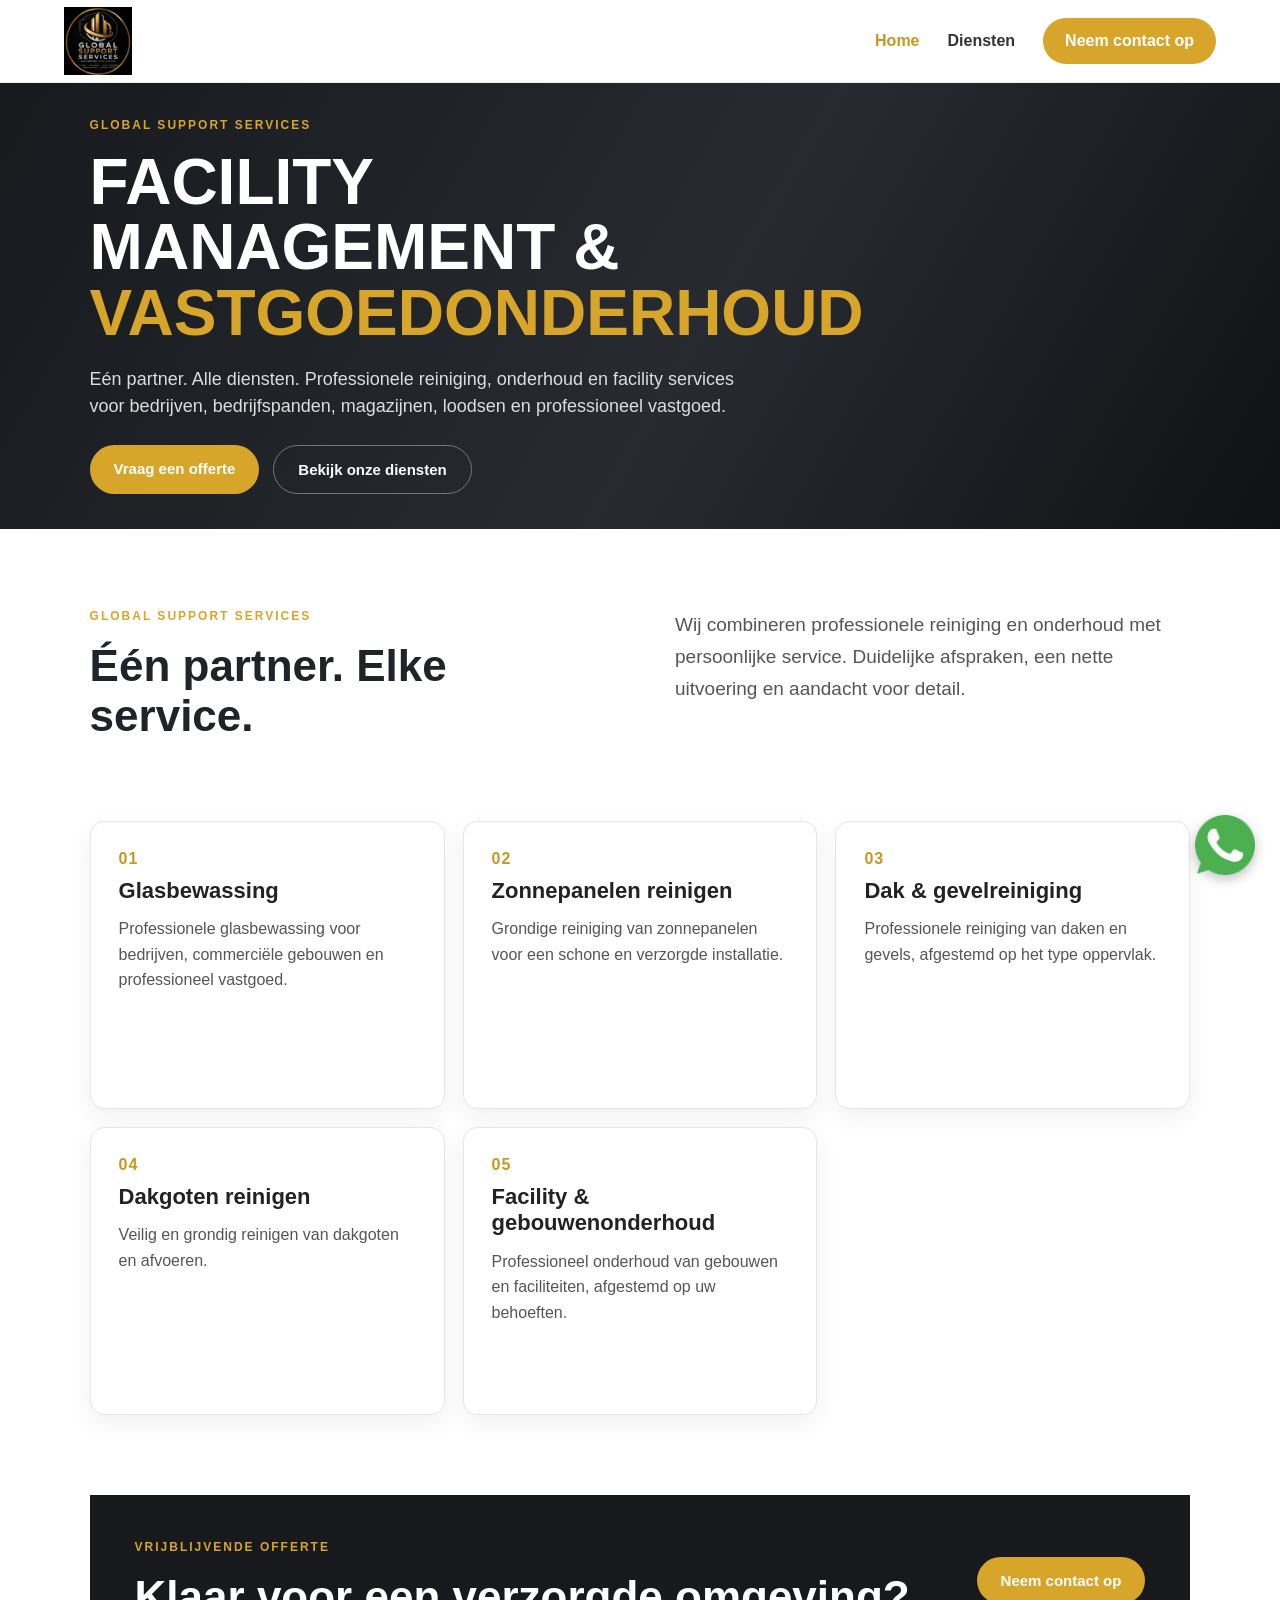
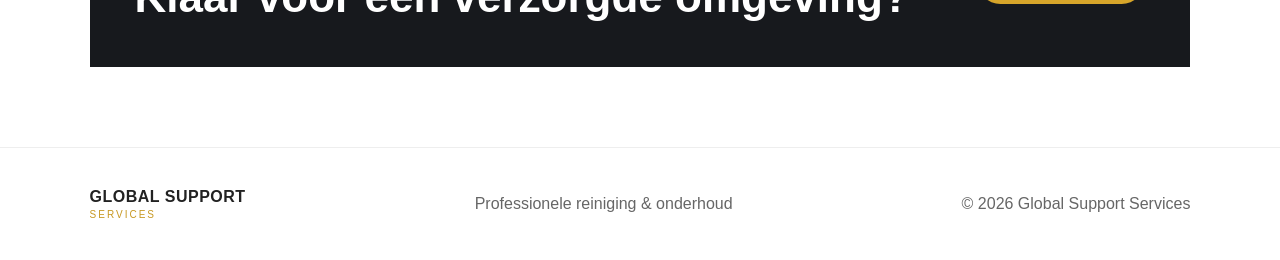
<file: index.html>
<!doctype html>
<html lang="nl">
<head>
  <meta charset="utf-8">
  <meta name="viewport" content="width=device-width, initial-scale=1">
  <title>Global Support Services | Professionele reiniging & onderhoud</title>
  <meta name="description" content="Global Support Services voor professionele reiniging, ramen, zonnepanelen, softwash, gevelreiniging, dakgoten en schilderwerken.">
  <link rel="stylesheet" href="css/style.css">
</head>
<body>
<header class="header">
  <a class="brand" href="index.html">
    <img src="logo.jpeg/logo.jpeg" alt="Global Support Services">
</a>
  <nav>
    <a class="active" href="index.html">Home</a>
    <a href="diensten.html">Diensten</a>
    <a class="cta" href="contact.html">Neem contact op</a>
  </nav>
</header>

<main>
  <section class="hero">
    <div class="hero-content">
      <p class="eyebrow">GLOBAL SUPPORT SERVICES</p>

<h1>
  FACILITY MANAGEMENT &<br>
  <span>VASTGOEDONDERHOUD</span>
</h1>

<p class="lead">
  Eén partner. Alle diensten.
  Professionele reiniging, onderhoud en facility services voor
  bedrijven, bedrijfspanden, magazijnen, loodsen en professioneel vastgoed.
</p>
      <div class="buttons">
        <a class="button primary" href="contact.html">Vraag een offerte</a>
        <a class="button secondary" href="diensten.html">Bekijk onze diensten</a>
      </div>
    </div>
  </section>

  <section class="intro">
    <div>
      <p class="eyebrow">GLOBAL SUPPORT SERVICES</p>
      <h2>Één partner. Elke service.</h2>
    </div>
    <p>Wij combineren professionele reiniging en onderhoud met persoonlijke service. Duidelijke afspraken, een nette uitvoering en aandacht voor detail.</p>
  </section>

  <section class="cards">
<article>
  <a href="glasbewassing.html">
    <span>01</span>
    <h3>Glasbewassing</h3>
    <p>
      Professionele glasbewassing voor bedrijven, commerciële gebouwen en professioneel vastgoed.
    </p>
  </a>
</article>

<article>
  <a href="zonnepanelen-reinigen.html">
    <span>02</span>
    <h3>Zonnepanelen reinigen</h3>
    <p>
      Grondige reiniging van zonnepanelen voor een schone en verzorgde installatie.
    </p>
  </a>
</article>

<article>
  <a href="dak-gevelreiniging.html">
    <span>03</span>
    <h3>Dak &amp; gevelreiniging</h3>
    <p>
      Professionele reiniging van daken en gevels, afgestemd op het type oppervlak.
    </p>
  </a>
</article>

<article>
  <a href="dakgoten-reinigen.html">
    <span>04</span>
    <h3>Dakgoten reinigen</h3>
    <p>
      Veilig en grondig reinigen van dakgoten en afvoeren.
    </p>
  </a>
</article>

<article>
  <a href="facility-gebouwenonderhoud.html">
    <span>05</span>
    <h3>Facility &amp; gebouwenonderhoud</h3>
    <p>
      Professioneel onderhoud van gebouwen en faciliteiten, afgestemd op uw behoeften.
    </p>
  </a>
</article>
</section>

  <section class="banner">
    <div><p class="eyebrow">VRIJBLIJVENDE OFFERTE</p><h2>Klaar voor een verzorgde omgeving?</h2></div>
    <a class="button primary" href="contact.html">Neem contact op</a>
  </section>
</main>

<footer>
  <div class="brand">
    <span><strong>GLOBAL SUPPORT</strong><small>SERVICES</small></span></div>
  <p>Professionele reiniging & onderhoud</p>
  <p>© 2026 Global Support Services</p>
</footer>

<a
  href="https://wa.me/34634324996"
  class="whatsapp-float"
  target="_blank"
  rel="noopener"
  aria-label="Contacteer ons via WhatsApp"
>
  <img src="whatssap-logo.png" alt="WhatsApp">
</a>

</body>
</html>
</file>
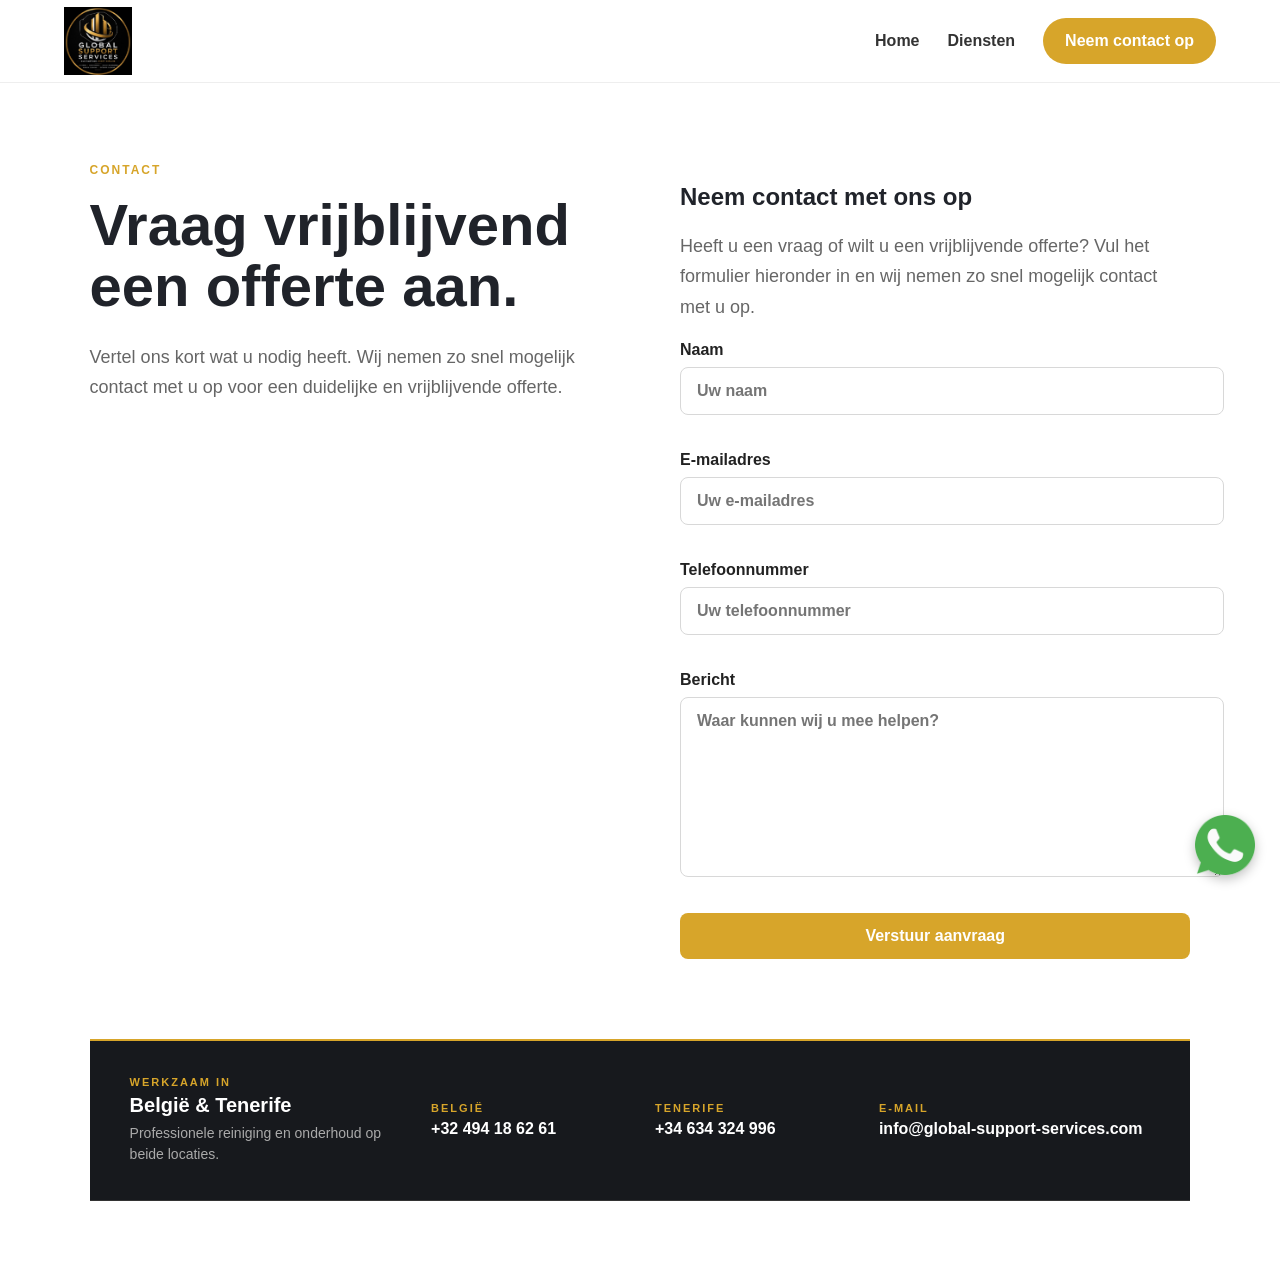
<file: contact.html>
<!doctype html>
<html lang="nl">
<head>
  <meta charset="utf-8">
  <meta name="viewport" content="width=device-width, initial-scale=1">
  <title>Contact | Global Support Services</title>
  <link rel="stylesheet" href="css/style.css">
</head>

<body>

<header class="header">
  <a class="brand" href="index.html">
    <img src="logo.jpeg/logo.jpeg" alt="Global Support Services">
  </a>

  <nav class="header-nav">
    <a href="index.html">Home</a>
    <a href="diensten.html">Diensten</a>
    <a class="cta" href="contact.html">Neem contact op</a>
  </nav>
</header>

<main>

  <section class="contact">

    <div class="contact-intro">

      <p class="eyebrow">CONTACT</p>

      <h1>
        Vraag vrijblijvend<br>
        een offerte aan.
      </h1>

      <p>
        Vertel ons kort wat u nodig heeft. Wij nemen zo snel mogelijk
        contact met u op voor een duidelijke en vrijblijvende offerte.
      </p>

    </div>


    <div class="contact-form">

      <h2>Neem contact met ons op</h2>

      <p>
        Heeft u een vraag of wilt u een vrijblijvende offerte?
        Vul het formulier hieronder in en wij nemen zo snel mogelijk
        contact met u op.
      </p>

    <form id="contact-form" action="/api/contact" method="POST">
        <label>
          Naam
          <input
            type="text"
            name="naam"
            placeholder="Uw naam"
            required
          >
        </label>

        <label>
          E-mailadres
          <input
            type="email"
            name="email"
            placeholder="Uw e-mailadres"
            required
          >
        </label>

        <label>
          Telefoonnummer
          <input
            type="tel"
            name="telefoon"
            placeholder="Uw telefoonnummer"
          >
        </label>

        <label>
          Bericht
          <textarea
            name="bericht"
            placeholder="Waar kunnen wij u mee helpen?"
            required
          ></textarea>
        </label>

        <button
          type="submit"
          class="button primary"
        >
          Verstuur aanvraag
        </button>

      </form>

    </div>

  </section><section class="contact-info">

  <div class="contact-info-item">
    <span class="contact-info-label">WERKZAAM IN</span>
    <strong>België & Tenerife</strong>
    <p>Professionele reiniging en onderhoud op beide locaties.</p>
  </div>

  <div class="contact-info-item">
    <span class="contact-info-label">BELGIË</span>
    <a href="tel:+32494186261">+32 494 18 62 61</a>
  </div>

  <div class="contact-info-item">
    <span class="contact-info-label">TENERIFE</span>
    <a href="tel:+34634324996">+34 634 324 996</a>
  </div>

  <div class="contact-info-item">
    <span class="contact-info-label">E-MAIL</span>
    <a href="mailto:info@global-support-services.com">
      info@global-support-services.com
    </a>
  </div>

</section>

</main>
<script>
  document.getElementById("contact-form").addEventListener("submit", async function(event) {
    event.preventDefault();

    const form = event.target;
    const formData = new FormData(form);

    try {
      const response = await fetch("/api/contact", {
        method: "POST",
        body: formData
      });

      const result = await response.json();

      if (result.success) {
        alert("Bedankt! Uw aanvraag is ontvangen.");
        form.reset();
      } else {
        alert(result.message || "Er is iets misgegaan.");
      }

    } catch (error) {
      alert("Er is iets misgegaan bij het versturen.");
      console.error(error);
    }
  });
</script>

<a
  href="https://wa.me/34634324996"
  class="whatsapp-float"
  target="_blank"
  rel="noopener"
  aria-label="Contacteer ons via WhatsApp"
>
  <img src="whatssap-logo.png" alt="WhatsApp">
</a>

</body>
</html>
</file>
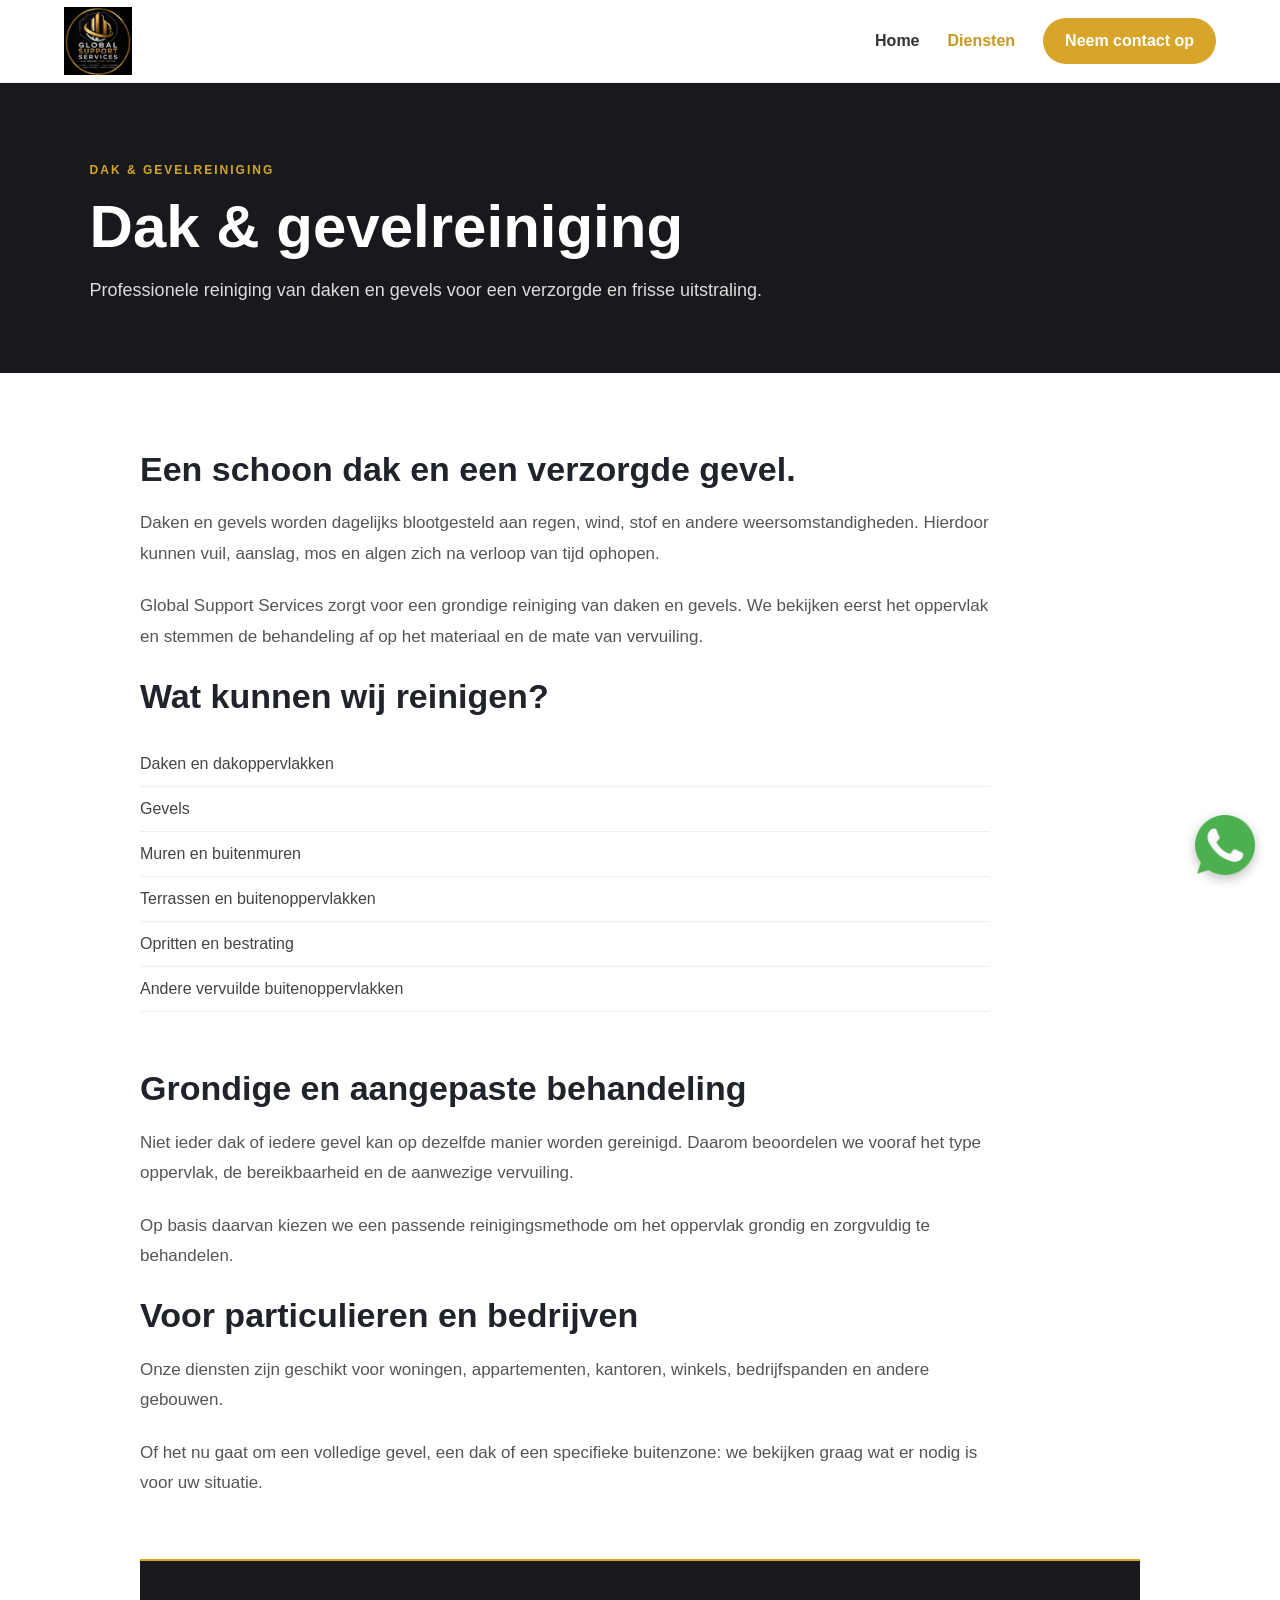
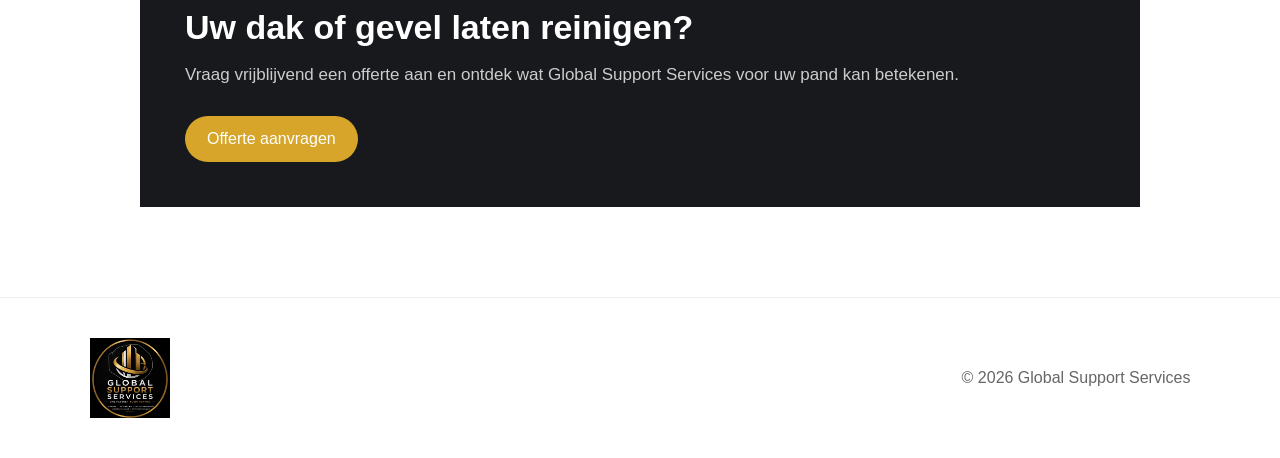
<file: dak-gevelreiniging.html>
<!doctype html>
<html lang="nl">
<head>
<meta charset="utf-8">
<meta name="viewport" content="width=device-width, initial-scale=1">

<title>Dak & gevelreiniging | Global Support Services</title>

<link rel="stylesheet" href="css/style.css">
</head>

<body>

<header class="header">

  <a class="brand" href="index.html">
    <img src="logo.jpeg/logo.jpeg" alt="Global Support Services">
  </a>

  <nav>
    <a href="index.html">Home</a>
    <a class="active" href="diensten.html">Diensten</a>
    <a class="cta" href="contact.html">Neem contact op</a>
  </nav>

</header>

<main>

<section class="page-head">

  <p class="eyebrow">DAK & GEVELREINIGING</p>

  <h1>Dak & gevelreiniging</h1>

  <p>
    Professionele reiniging van daken en gevels voor een
    verzorgde en frisse uitstraling.
  </p>

</section>


<section class="service-detail">

  <h2>Een schoon dak en een verzorgde gevel.</h2>

  <p>
    Daken en gevels worden dagelijks blootgesteld aan regen,
    wind, stof en andere weersomstandigheden. Hierdoor kunnen
    vuil, aanslag, mos en algen zich na verloop van tijd
    ophopen.
  </p>

  <p>
    Global Support Services zorgt voor een grondige reiniging
    van daken en gevels. We bekijken eerst het oppervlak en
    stemmen de behandeling af op het materiaal en de mate van
    vervuiling.
  </p>


  <h2>Wat kunnen wij reinigen?</h2>

  <ul>
    <li>Daken en dakoppervlakken</li>
    <li>Gevels</li>
    <li>Muren en buitenmuren</li>
    <li>Terrassen en buitenoppervlakken</li>
    <li>Opritten en bestrating</li>
    <li>Andere vervuilde buitenoppervlakken</li>
  </ul>


  <h2>Grondige en aangepaste behandeling</h2>

  <p>
    Niet ieder dak of iedere gevel kan op dezelfde manier
    worden gereinigd. Daarom beoordelen we vooraf het type
    oppervlak, de bereikbaarheid en de aanwezige vervuiling.
  </p>

  <p>
    Op basis daarvan kiezen we een passende reinigingsmethode
    om het oppervlak grondig en zorgvuldig te behandelen.
  </p>


  <h2>Voor particulieren en bedrijven</h2>

  <p>
    Onze diensten zijn geschikt voor woningen, appartementen,
    kantoren, winkels, bedrijfspanden en andere gebouwen.
  </p>

  <p>
    Of het nu gaat om een volledige gevel, een dak of een
    specifieke buitenzone: we bekijken graag wat er nodig is
    voor uw situatie.
  </p>


  <div class="service-cta">

    <h2>Uw dak of gevel laten reinigen?</h2>

    <p>
      Vraag vrijblijvend een offerte aan en ontdek wat
      Global Support Services voor uw pand kan betekenen.
    </p>

    <a class="cta" href="contact.html">
      Offerte aanvragen
    </a>

  </div>

</section>

</main>


<footer>

  <div class="brand">
    <img src="logo.jpeg/logo.jpeg" alt="Global Support Services">
  </div>

  <p>©️ 2026 Global Support Services</p>

</footer>


<a
  href="https://wa.me/34634324996"
  class="whatsapp-float"
  target="_blank"
  rel="noopener"
  aria-label="Contacteer ons via WhatsApp"
>
  <img src="whatssap-logo.png" alt="WhatsApp">
</a>

</body>
</html>
</file>
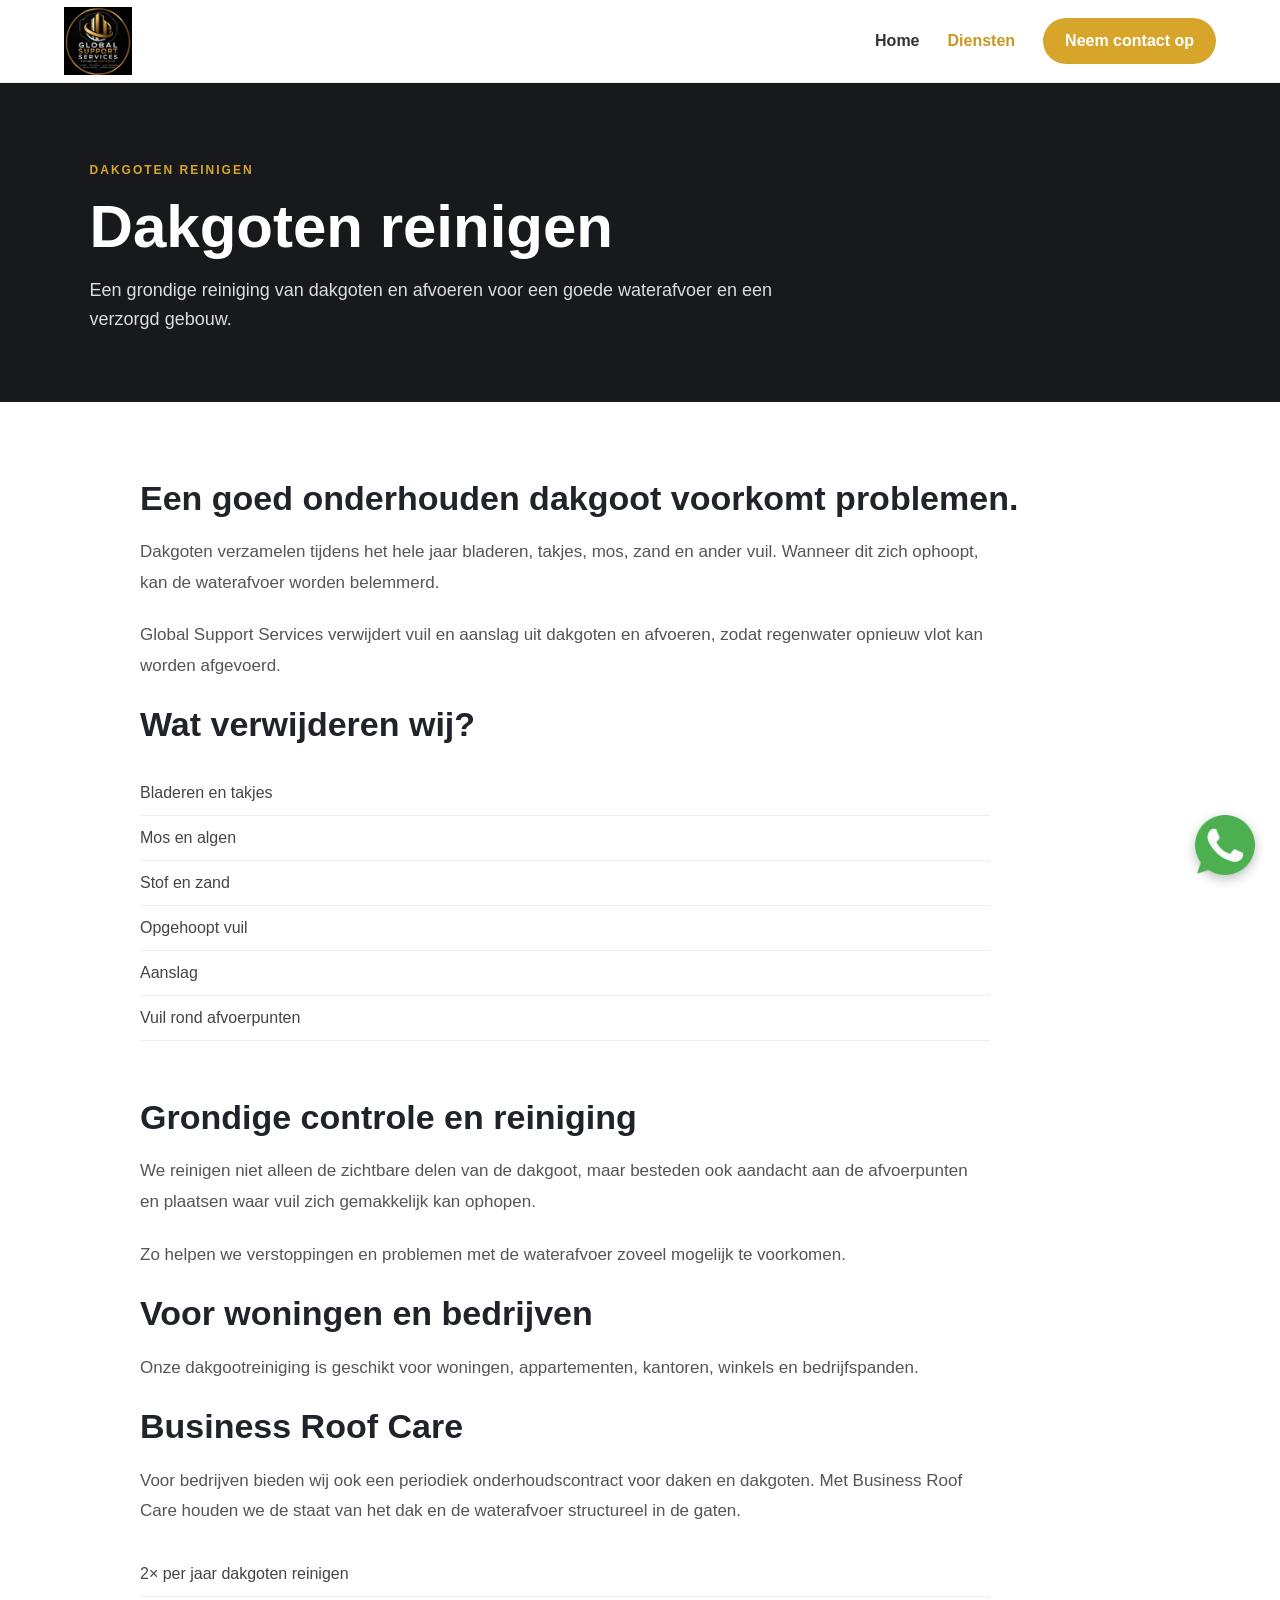
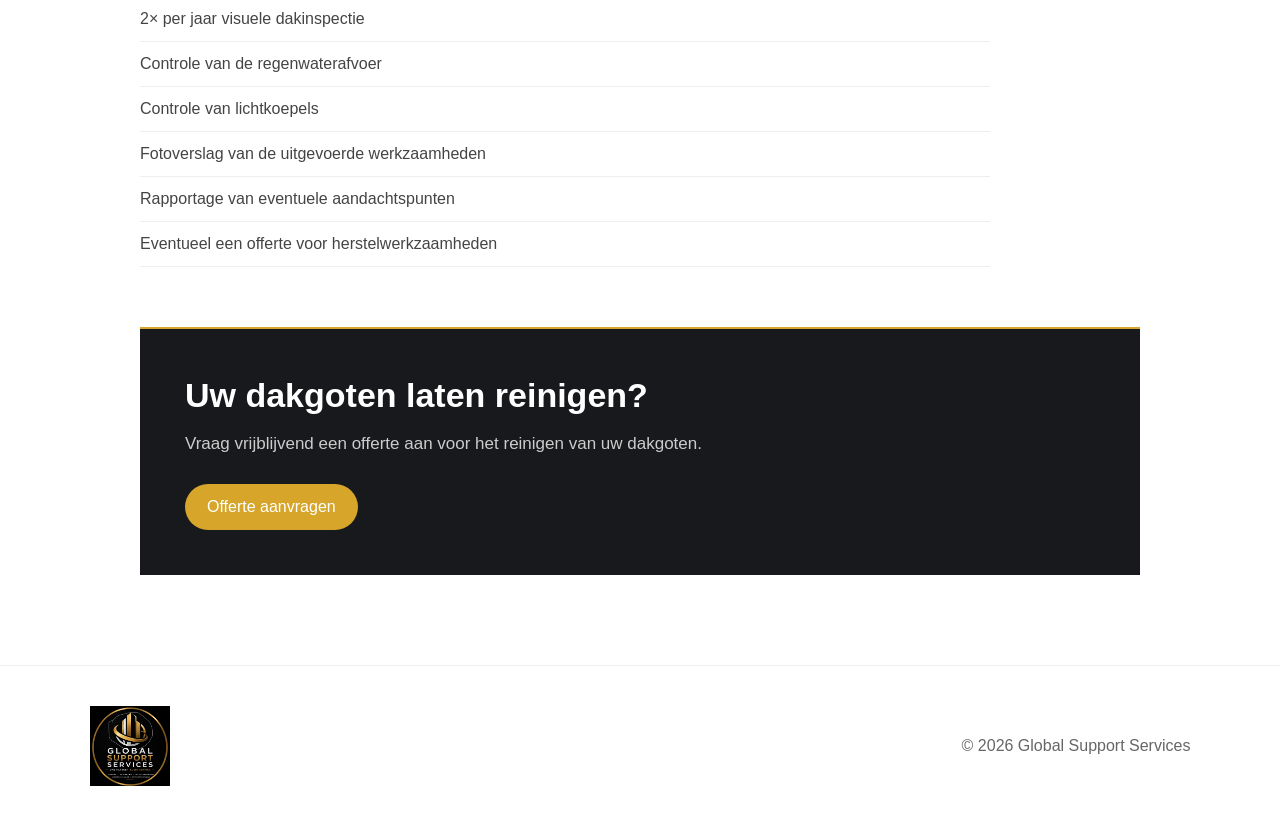
<file: dakgoten-reinigen.html>
<!doctype html>
<html lang="nl">
<head>
<meta charset="utf-8">
<meta name="viewport" content="width=device-width, initial-scale=1">

<title>Dakgoten reinigen | Global Support Services</title>

<link rel="stylesheet" href="css/style.css">
</head>

<body>

<header class="header">

  <a class="brand" href="index.html">
    <img src="logo.jpeg/logo.jpeg" alt="Global Support Services">
  </a>

  <nav>
    <a href="index.html">Home</a>
    <a class="active" href="diensten.html">Diensten</a>
    <a class="cta" href="contact.html">Neem contact op</a>
  </nav>

</header>

<main>

<section class="page-head">

  <p class="eyebrow">DAKGOTEN REINIGEN</p>

  <h1>Dakgoten reinigen</h1>

  <p>
    Een grondige reiniging van dakgoten en afvoeren voor een
    goede waterafvoer en een verzorgd gebouw.
  </p>

</section>


<section class="service-detail">

  <h2>Een goed onderhouden dakgoot voorkomt problemen.</h2>

  <p>
    Dakgoten verzamelen tijdens het hele jaar bladeren, takjes,
    mos, zand en ander vuil. Wanneer dit zich ophoopt, kan de
    waterafvoer worden belemmerd.
  </p>

  <p>
    Global Support Services verwijdert vuil en aanslag uit
    dakgoten en afvoeren, zodat regenwater opnieuw vlot kan
    worden afgevoerd.
  </p>


  <h2>Wat verwijderen wij?</h2>

  <ul>
    <li>Bladeren en takjes</li>
    <li>Mos en algen</li>
    <li>Stof en zand</li>
    <li>Opgehoopt vuil</li>
    <li>Aanslag</li>
    <li>Vuil rond afvoerpunten</li>
  </ul>


  <h2>Grondige controle en reiniging</h2>

  <p>
    We reinigen niet alleen de zichtbare delen van de dakgoot,
    maar besteden ook aandacht aan de afvoerpunten en plaatsen
    waar vuil zich gemakkelijk kan ophopen.
  </p>

  <p>
    Zo helpen we verstoppingen en problemen met de waterafvoer
    zoveel mogelijk te voorkomen.
  </p>


  <h2>Voor woningen en bedrijven</h2>

  <p>
    Onze dakgootreiniging is geschikt voor woningen,
    appartementen, kantoren, winkels en bedrijfspanden.
  </p>


  <h2>Business Roof Care</h2>

  <p>
    Voor bedrijven bieden wij ook een periodiek onderhoudscontract
    voor daken en dakgoten. Met Business Roof Care houden we de
    staat van het dak en de waterafvoer structureel in de gaten.
  </p>

  <ul>
    <li>2× per jaar dakgoten reinigen</li>
    <li>2× per jaar visuele dakinspectie</li>
    <li>Controle van de regenwaterafvoer</li>
    <li>Controle van lichtkoepels</li>
    <li>Fotoverslag van de uitgevoerde werkzaamheden</li>
    <li>Rapportage van eventuele aandachtspunten</li>
    <li>Eventueel een offerte voor herstelwerkzaamheden</li>
  </ul>


  <div class="service-cta">

    <h2>Uw dakgoten laten reinigen?</h2>

    <p>
      Vraag vrijblijvend een offerte aan voor het reinigen
      van uw dakgoten.
    </p>

    <a class="cta" href="contact.html">
      Offerte aanvragen
    </a>

  </div>

</section>

</main>


<footer>

  <div class="brand">
    <img src="logo.jpeg/logo.jpeg" alt="Global Support Services">
  </div>

  <p>©️ 2026 Global Support Services</p>

</footer>


<a
  href="https://wa.me/34634324996"
  class="whatsapp-float"
  target="_blank"
  rel="noopener"
  aria-label="Contacteer ons via WhatsApp"
>
  <img src="whatssap-logo.png" alt="WhatsApp">
</a>

</body>
</html>
</file>
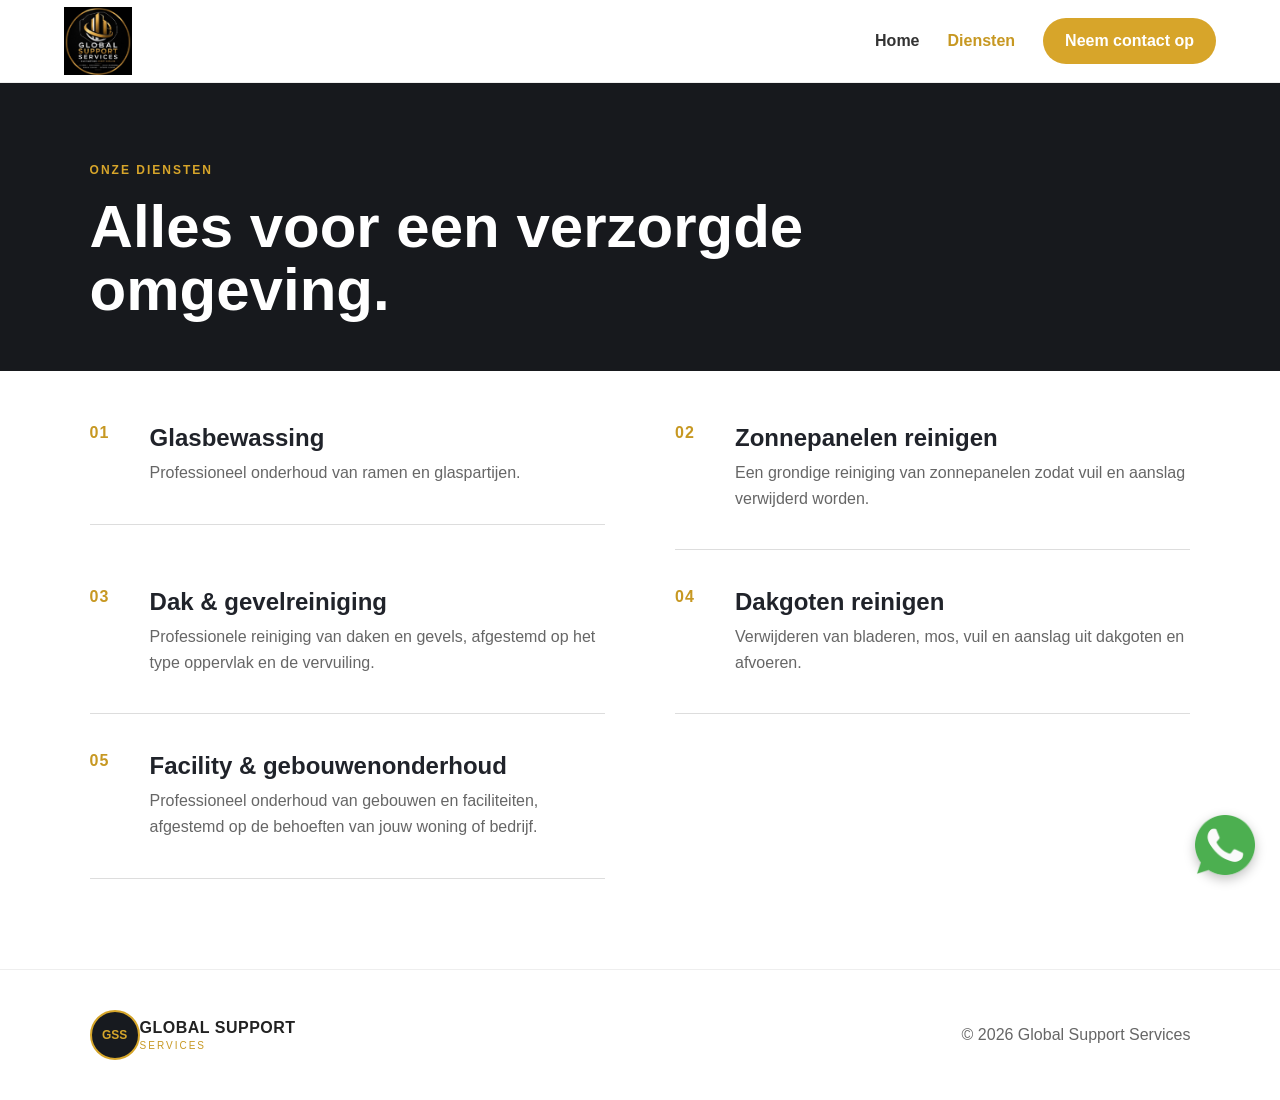
<file: diensten.html>
<!doctype html>
<html lang="nl">
<head>
<meta charset="utf-8"><meta name="viewport" content="width=device-width, initial-scale=1">
<title>Diensten | Global Support Services</title><link rel="stylesheet" href="css/style.css">
</head>
<body>
<header class="header">
  <a class="brand" href="index.html">
    <img src="logo.jpeg/logo.jpeg" alt="Global Support Services">
  </a>

  <nav>
    <a href="index.html">Home</a>
    <a class="active" href="diensten.html">Diensten</a>
    <a class="cta" href="contact.html">Neem contact op</a>
  </nav>
</header>
<main>
<section class="page-head"><p class="eyebrow">ONZE DIENSTEN</p><h1>Alles voor een verzorgde<br>omgeving.</h1></section>
<section class="service-list">

<a href="Glasbewassing.html" class="service-link">
  <article>
    <span>01</span>
    <div>
      <h2>Glasbewassing</h2>
      <p>Professioneel onderhoud van ramen en glaspartijen.</p>

    </div>
  </article>
</a>

<a href="zonnepanelen-reinigen.html" class="service-link">
  <article>
    <span>02</span>
    <div>
      <h2>Zonnepanelen reinigen</h2>
      <p>Een grondige reiniging van zonnepanelen zodat vuil en aanslag verwijderd worden.</p>
    </div>
  </article>
</a>

<a href="dak-gevelreiniging.html" class="service-link">
  <article>
    <span>03</span>
    <div>
      <h2>Dak & gevelreiniging</h2>
      <p>Professionele reiniging van daken en gevels, afgestemd op het type oppervlak en de vervuiling.</p>
    </div>
  </article>
</a>

<a href="dakgoten-reinigen.html" class="service-link">
  <article>
    <span>04</span>
    <div>
      <h2>Dakgoten reinigen</h2>
      <p>Verwijderen van bladeren, mos, vuil en aanslag uit dakgoten en afvoeren.</p>
    </div>
  </article>
</a>

<a href="facility-gebouwenonderhoud.html" class="service-link">
  <article>
    <span>05</span>
    <div>
      <h2>Facility & gebouwenonderhoud</h2>
      <p>Professioneel onderhoud van gebouwen en faciliteiten, afgestemd op de behoeften van jouw woning of bedrijf.</p>
    </div>
  </article>
</a>

</section>
</main>
<footer><div class="brand"><span class="brand-mark">GSS</span><span><strong>GLOBAL SUPPORT</strong><small>SERVICES</small></span></div><p>© 2026 Global Support Services</p></footer>

<a
  href="https://wa.me/34634324996"
  class="whatsapp-float"
  target="_blank"
  rel="noopener"
  aria-label="Contacteer ons via WhatsApp"
>
  <img src="whatssap-logo.png" alt="WhatsApp">
</a>

</body>
</html>
</file>
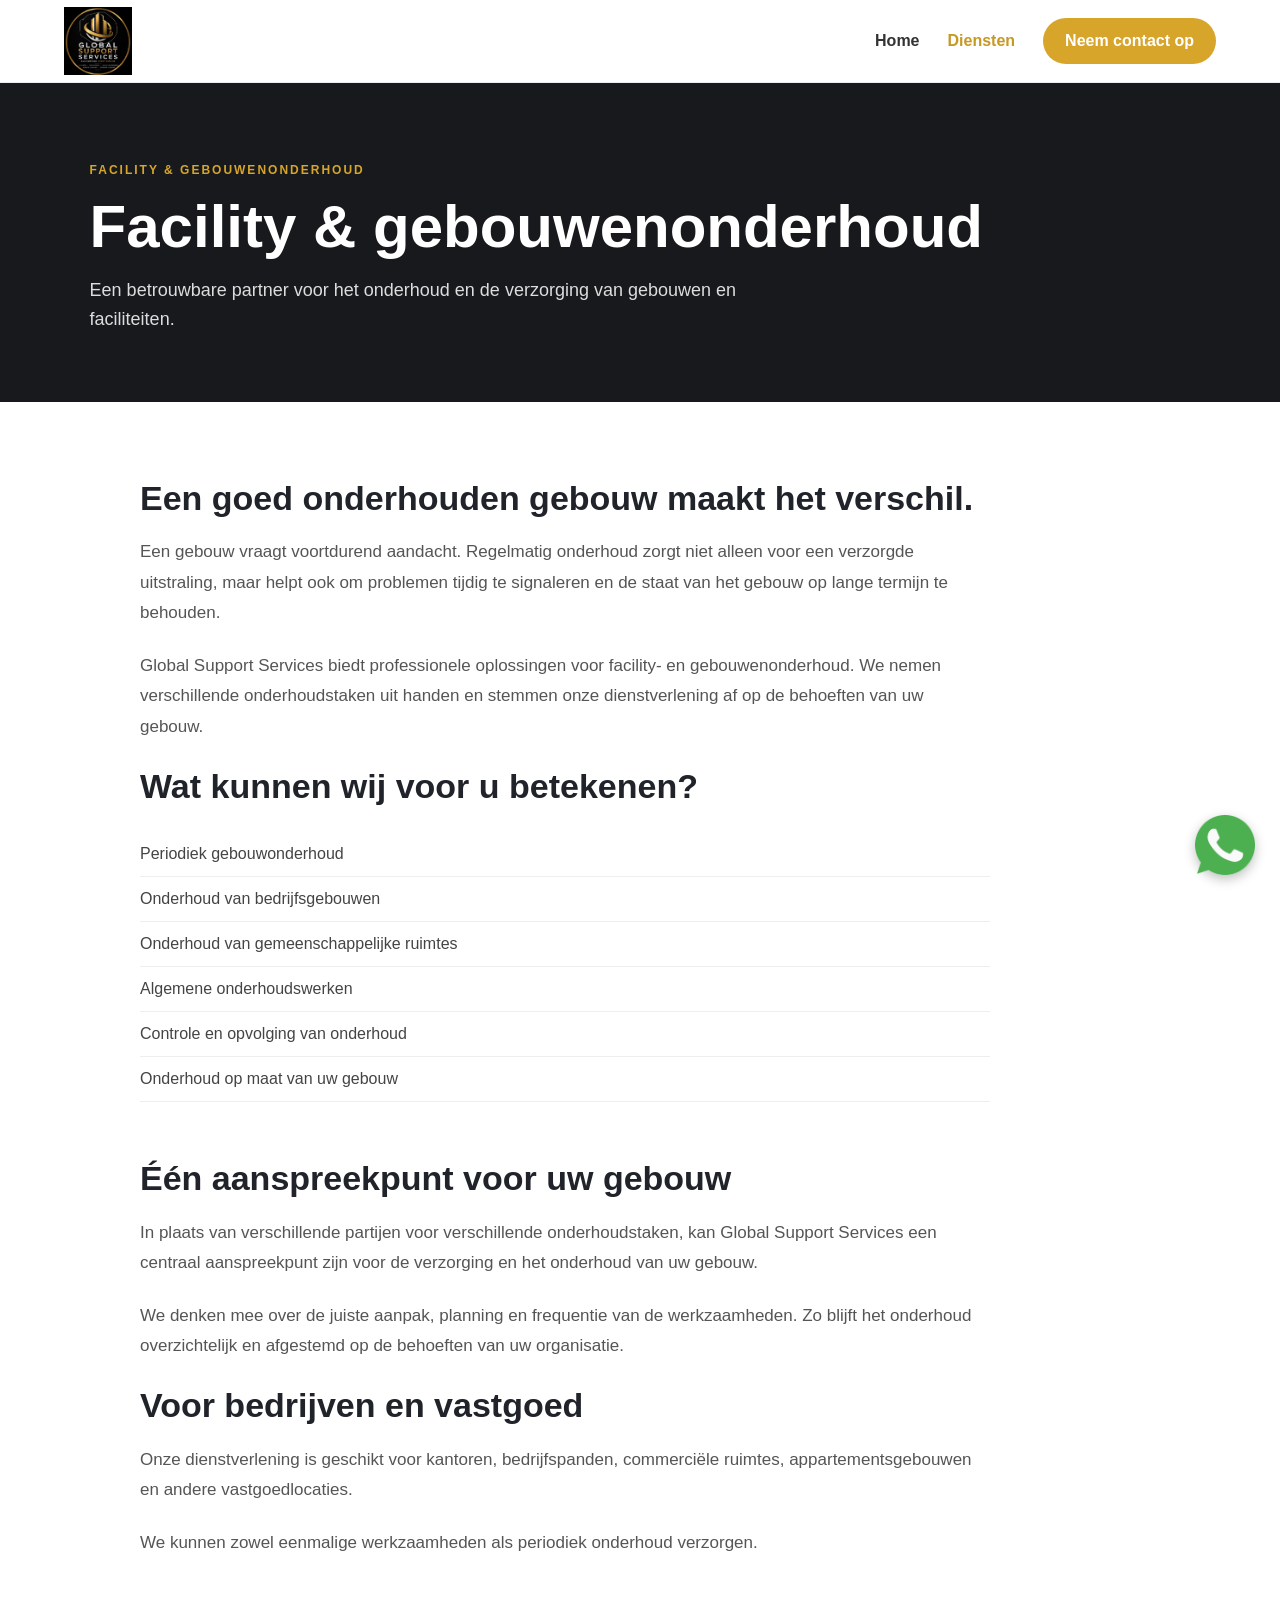
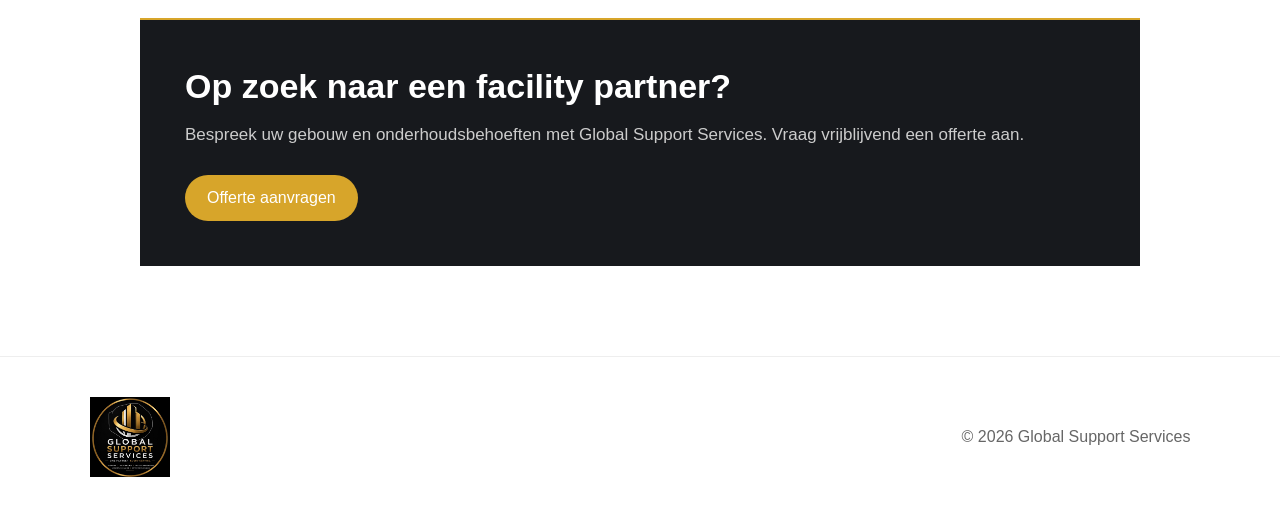
<file: facility-gebouwenonderhoud.html>
<!doctype html>
<html lang="nl">
<head>
<meta charset="utf-8">
<meta name="viewport" content="width=device-width, initial-scale=1">

<title>Facility & gebouwenonderhoud | Global Support Services</title>

<link rel="stylesheet" href="css/style.css">
</head>

<body>

<header class="header">

  <a class="brand" href="index.html">
    <img src="logo.jpeg/logo.jpeg" alt="Global Support Services">
  </a>

  <nav>
    <a href="index.html">Home</a>
    <a class="active" href="diensten.html">Diensten</a>
    <a class="cta" href="contact.html">Neem contact op</a>
  </nav>

</header>


<main>

<section class="page-head">

  <p class="eyebrow">FACILITY & GEBOUWENONDERHOUD</p>

  <h1>Facility & gebouwenonderhoud</h1>

  <p>
    Een betrouwbare partner voor het onderhoud en de
    verzorging van gebouwen en faciliteiten.
  </p>

</section>


<section class="service-detail">

  <h2>Een goed onderhouden gebouw maakt het verschil.</h2>

  <p>
    Een gebouw vraagt voortdurend aandacht. Regelmatig onderhoud
    zorgt niet alleen voor een verzorgde uitstraling, maar helpt
    ook om problemen tijdig te signaleren en de staat van het
    gebouw op lange termijn te behouden.
  </p>

  <p>
    Global Support Services biedt professionele oplossingen voor
    facility- en gebouwenonderhoud. We nemen verschillende
    onderhoudstaken uit handen en stemmen onze dienstverlening af
    op de behoeften van uw gebouw.
  </p>


  <h2>Wat kunnen wij voor u betekenen?</h2>

  <ul>
    <li>Periodiek gebouwonderhoud</li>
    <li>Onderhoud van bedrijfsgebouwen</li>
    <li>Onderhoud van gemeenschappelijke ruimtes</li>
    <li>Algemene onderhoudswerken</li>
    <li>Controle en opvolging van onderhoud</li>
    <li>Onderhoud op maat van uw gebouw</li>
  </ul>


  <h2>Één aanspreekpunt voor uw gebouw</h2>

  <p>
    In plaats van verschillende partijen voor verschillende
    onderhoudstaken, kan Global Support Services een centraal
    aanspreekpunt zijn voor de verzorging en het onderhoud van
    uw gebouw.
  </p>

  <p>
    We denken mee over de juiste aanpak, planning en frequentie
    van de werkzaamheden. Zo blijft het onderhoud overzichtelijk
    en afgestemd op de behoeften van uw organisatie.
  </p>


  <h2>Voor bedrijven en vastgoed</h2>

  <p>
    Onze dienstverlening is geschikt voor kantoren,
    bedrijfspanden, commerciële ruimtes, appartementsgebouwen
    en andere vastgoedlocaties.
  </p>

  <p>
    We kunnen zowel eenmalige werkzaamheden als periodiek
    onderhoud verzorgen.
  </p>


  <div class="service-cta">

    <h2>Op zoek naar een facility partner?</h2>

    <p>
      Bespreek uw gebouw en onderhoudsbehoeften met
      Global Support Services. Vraag vrijblijvend een offerte aan.
    </p>

    <a class="cta" href="contact.html">
      Offerte aanvragen
    </a>

  </div>

</section>

</main>


<footer>

  <div class="brand">
    <img src="logo.jpeg/logo.jpeg" alt="Global Support Services">
  </div>

  <p>©️ 2026 Global Support Services</p>

</footer>


<a
  href="https://wa.me/34634324996"
  class="whatsapp-float"
  target="_blank"
  rel="noopener"
  aria-label="Contacteer ons via WhatsApp"
>
  <img src="whatssap-logo.png" alt="WhatsApp">
</a>


</body>
</html>
</file>
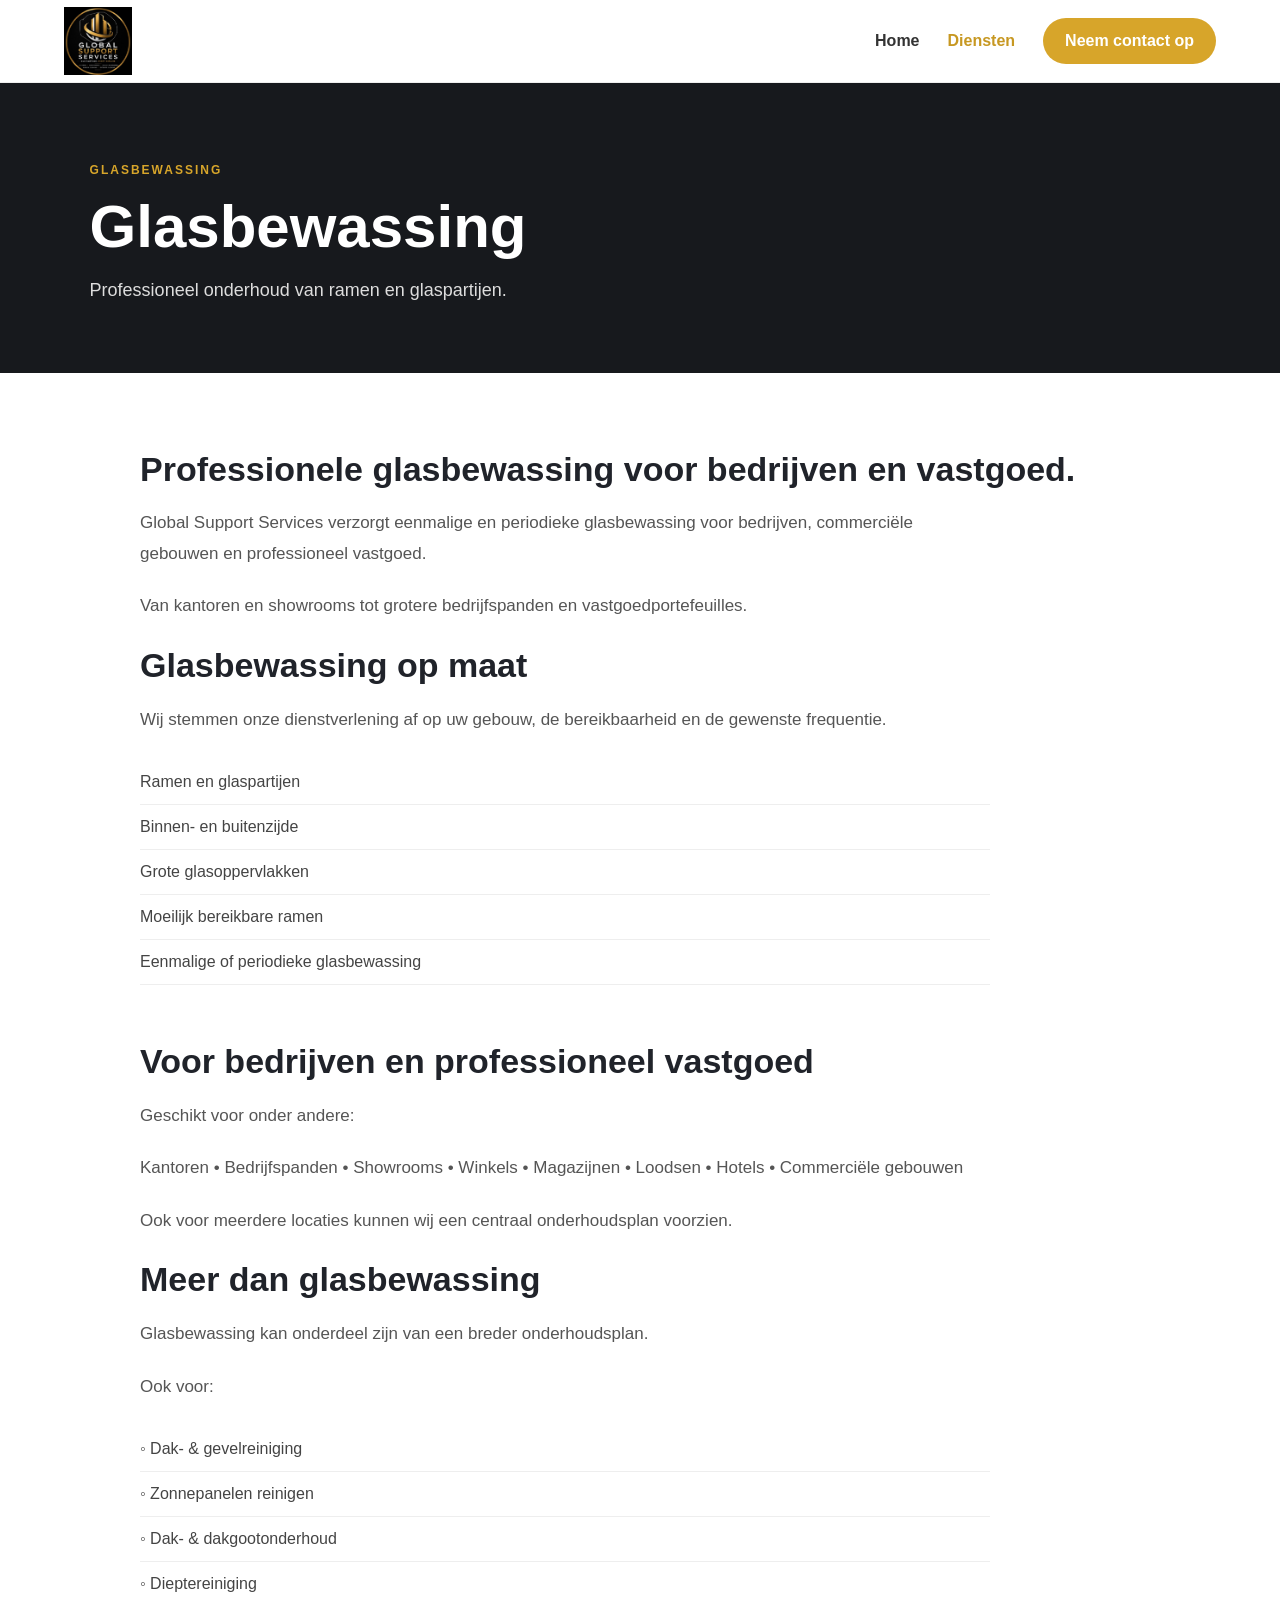
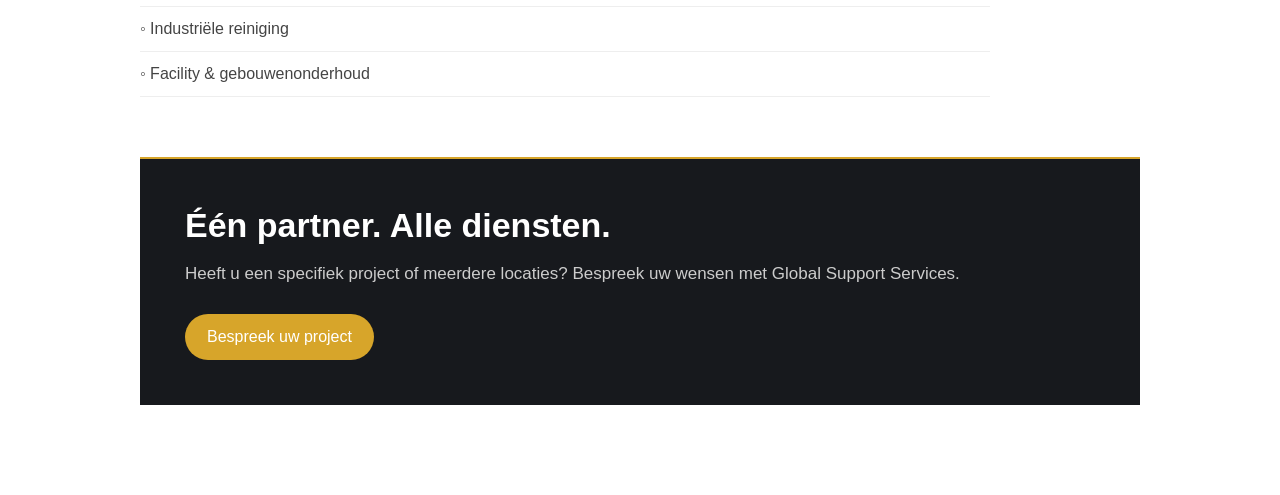
<file: glasbewassing.html>
<!doctype html>
<html lang="nl">
<head>
<meta charset="utf-8">
<meta name="viewport" content="width=device-width, initial-scale=1">

<title>Glasbewassing | Global Support Services</title>

<link rel="stylesheet" href="css/style.css">
</head>

<body>

<header class="header">

  <a class="brand" href="index.html">
    <img src="logo.jpeg/logo.jpeg" alt="Global Support Services">
  </a>

  <nav>
    <a href="index.html">Home</a>
    <a class="active" href="diensten.html">Diensten</a>
    <a class="cta" href="contact.html">Neem contact op</a>
  </nav>

</header>

<main>

<section class="page-head">

  <p class="eyebrow">GLASBEWASSING</p>

  <h1>Glasbewassing</h1>

  <p>
    Professioneel onderhoud van ramen en glaspartijen.
  </p>

</section>


<section class="service-detail">

  <h2>Professionele glasbewassing voor bedrijven en vastgoed.</h2>

  <p>
    Global Support Services verzorgt eenmalige en periodieke
    glasbewassing voor bedrijven, commerciële gebouwen en
    professioneel vastgoed.
  </p>

  <p>
    Van kantoren en showrooms tot grotere bedrijfspanden en
    vastgoedportefeuilles.
  </p>


  <h2>Glasbewassing op maat</h2>

  <p>
    Wij stemmen onze dienstverlening af op uw gebouw,
    de bereikbaarheid en de gewenste frequentie.
  </p>

   <ul>
    <li>Ramen en glaspartijen</li>
    <li>Binnen- en buitenzijde</li>
    <li>Grote glasoppervlakken</li>
    <li>Moeilijk bereikbare ramen</li>
    <li>Eenmalige of periodieke glasbewassing</li>
  </ul>


  <h2>Voor bedrijven en professioneel vastgoed</h2>

  <p>
    Geschikt voor onder andere:
  </p>

  <p>
    Kantoren • Bedrijfspanden • Showrooms • Winkels •
    Magazijnen • Loodsen • Hotels • Commerciële gebouwen
  </p>

  <p>
    Ook voor meerdere locaties kunnen wij een centraal
    onderhoudsplan voorzien.
  </p>


  <h2>Meer dan glasbewassing</h2>

  <p>
    Glasbewassing kan onderdeel zijn van een breder
    onderhoudsplan.
  </p>

  <p>
    Ook voor:
  </p>

  <ul>
    <li>◦ Dak- & gevelreiniging</li>
    <li>◦ Zonnepanelen reinigen</li>
    <li>◦ Dak- & dakgootonderhoud</li>
    <li>◦ Dieptereiniging</li>
    <li>◦ Industriële reiniging</li>
    <li>◦ Facility & gebouwenonderhoud</li>
  </ul>


  <div class="service-cta">

    <h2>Één partner. Alle diensten.</h2>

    <p>
      Heeft u een specifiek project of meerdere locaties?
      Bespreek uw wensen met Global Support Services.
    </p>

    <a class="cta" href="contact.html">
      Bespreek uw project
    </a>

  </div>

</section>

</main>
</file>
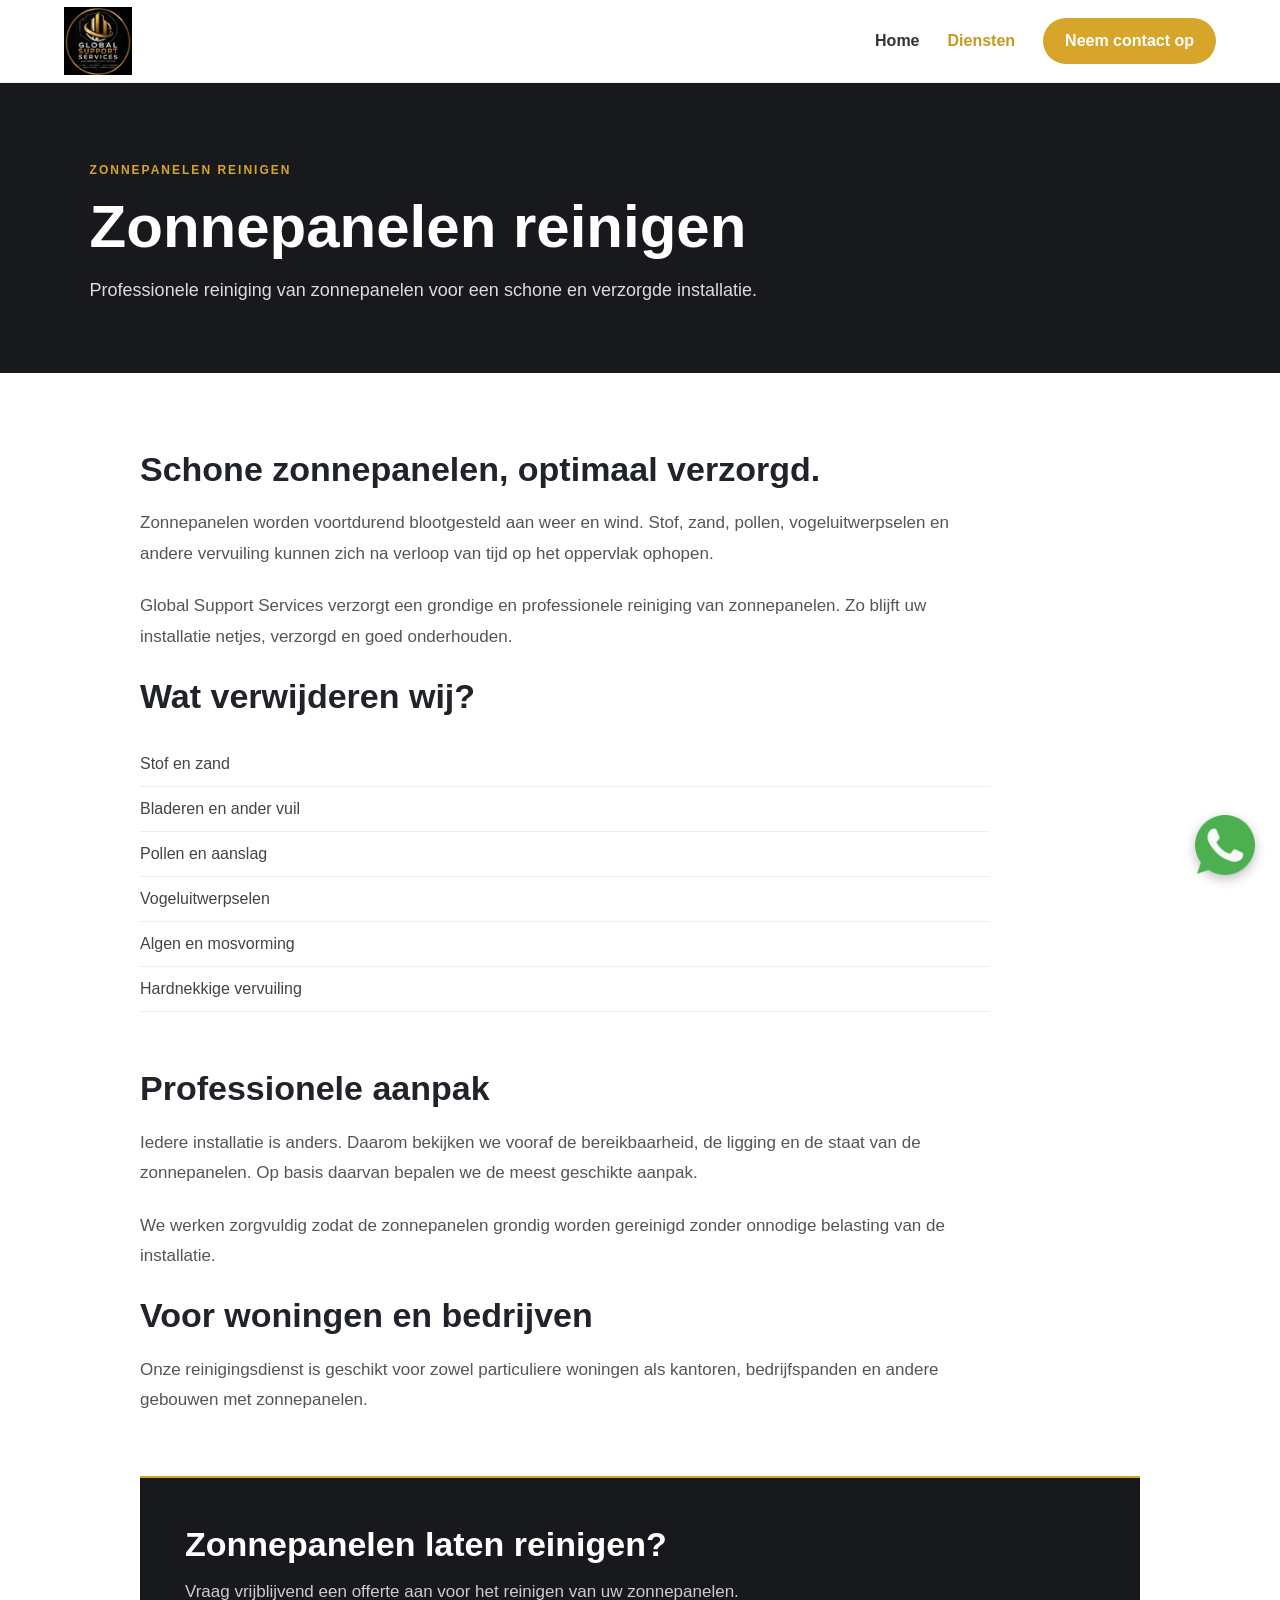
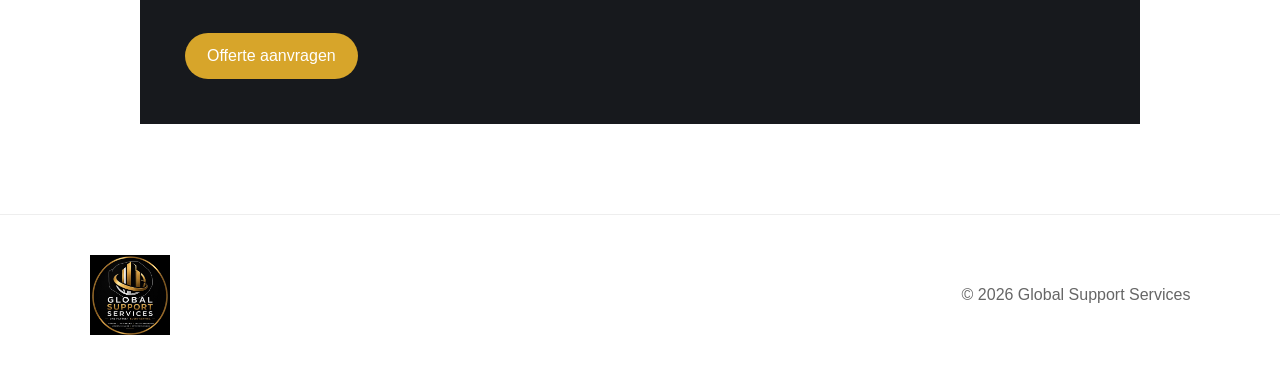
<file: zonnepanelen-reinigen.html>
<!doctype html>
<html lang="nl">
<head>
<meta charset="utf-8">
<meta name="viewport" content="width=device-width, initial-scale=1">

<title>Zonnepanelen reinigen | Global Support Services</title>

<link rel="stylesheet" href="css/style.css">
</head>

<body>

<header class="header">

  <a class="brand" href="index.html">
    <img src="logo.jpeg/logo.jpeg" alt="Global Support Services">
  </a>

  <nav>
    <a href="index.html">Home</a>
    <a class="active" href="diensten.html">Diensten</a>
    <a class="cta" href="contact.html">Neem contact op</a>
  </nav>

</header>

<main>

<section class="page-head">

  <p class="eyebrow">ZONNEPANELEN REINIGEN</p>

  <h1>Zonnepanelen reinigen</h1>

  <p>
    Professionele reiniging van zonnepanelen voor een
    schone en verzorgde installatie.
  </p>

</section>


<section class="service-detail">

  <h2>Schone zonnepanelen, optimaal verzorgd.</h2>

  <p>
    Zonnepanelen worden voortdurend blootgesteld aan weer en wind.
    Stof, zand, pollen, vogeluitwerpselen en andere vervuiling kunnen
    zich na verloop van tijd op het oppervlak ophopen.
  </p>

  <p>
    Global Support Services verzorgt een grondige en professionele
    reiniging van zonnepanelen. Zo blijft uw installatie netjes,
    verzorgd en goed onderhouden.
  </p>


  <h2>Wat verwijderen wij?</h2>

  <ul>
    <li>Stof en zand</li>
    <li>Bladeren en ander vuil</li>
    <li>Pollen en aanslag</li>
    <li>Vogeluitwerpselen</li>
    <li>Algen en mosvorming</li>
    <li>Hardnekkige vervuiling</li>
  </ul>


  <h2>Professionele aanpak</h2>

  <p>
    Iedere installatie is anders. Daarom bekijken we vooraf de
    bereikbaarheid, de ligging en de staat van de zonnepanelen.
    Op basis daarvan bepalen we de meest geschikte aanpak.
  </p>

  <p>
    We werken zorgvuldig zodat de zonnepanelen grondig worden
    gereinigd zonder onnodige belasting van de installatie.
  </p>


  <h2>Voor woningen en bedrijven</h2>

  <p>
    Onze reinigingsdienst is geschikt voor zowel particuliere
    woningen als kantoren, bedrijfspanden en andere gebouwen met
    zonnepanelen.
  </p>


  <div class="service-cta">

    <h2>Zonnepanelen laten reinigen?</h2>

    <p>
      Vraag vrijblijvend een offerte aan voor het reinigen
      van uw zonnepanelen.
    </p>

    <a class="cta" href="contact.html">
      Offerte aanvragen
    </a>

  </div>

</section>

</main>


<footer>

  <div class="brand">
    <img src="logo.jpeg/logo.jpeg" alt="Global Support Services">
  </div>

  <p>©️ 2026 Global Support Services</p>

</footer>


<a
  href="https://wa.me/34634324996"
  class="whatsapp-float"
  target="_blank"
  rel="noopener"
  aria-label="Contacteer ons via WhatsApp"
>
  <img src="whatssap-logo.png" alt="WhatsApp">
</a>


</body>
</html>
</file>
<file: css/style.css>
/* =========================
   BASIS
   ========================= */

•⁠  ⁠{
    box-sizing: border-box;
}

html {
    scroll-behavior: smooth;
}

body {
    margin: 0;
    font-family: Arial, Helvetica, sans-serif;
    color: #20232a;
    background: #fff;
    overflow-x: hidden;
}

a {
    color: inherit;
}


/* =========================
   HEADER
   ========================= */

.header {
    height: 82px;
    display: flex;
    align-items: center;
    justify-content: space-between;
    padding: 0 5%;
    border-bottom: 1px solid #eee;
    background: #fff;
    position: sticky;
    top: 0;
    z-index: 1000;
}

.brand {
    display: flex;
    align-items: center;
    flex-shrink: 0;
    color: #222;
    text-decoration: none;
}

.brand img {
    height: 68px;
    width: auto;
    max-width: 190px;
    display: block;
    object-fit: contain;
}

.brand-mark {
    width: 46px;
    height: 46px;
    border-radius: 50%;
    display: grid;
    place-items: center;
    background: #171a1f;
    color: #d6a62b;
    font-size: 12px;
    font-weight: 800;
    border: 2px solid #d6a62b;
}

.brand strong {
    display: block;
    font-size: 16px;
    letter-spacing: .5px;
}

.brand small {
    display: block;
    font-size: 10px;
    letter-spacing: 2px;
    color: #c79822;
    margin-top: 3px;
}


/* =========================
   NAVIGATIE
   ========================= */

.header nav {
    display: flex;
    align-items: center;
    gap: 28px;
}

.header nav a {
    color: #333;
    text-decoration: none;
    font-weight: 600;
    white-space: nowrap;
}

.header nav a:hover {
    color: #d9a900;
}

.header nav a.active {
    color: #c79822;
}

.cta {
    background: #d7a52a;
    color: #fff !important;
    padding: 14px 22px;
    border-radius: 28px;
    text-decoration: none;
}


/* =========================
   HERO / HOMEPAGE
   ========================= */

.hero {
    min-height: 360px;
    display: flex;
    align-items: center;
    padding: 35px 7%;
    background: linear-gradient(
        120deg,
        #17191d 0%,
        #272b31 55%,
        #101114 100%
    );
    color: #fff;
}

.hero-content {
    max-width: 700px;
}

.eyebrow {
    font-size: 12px;
    letter-spacing: 2px;
    font-weight: 800;
    color: #d7a52a;
    margin: 0 0 18px;
}

.hero h1 {
    font-size: clamp(42px, 5vw, 68px);
    line-height: 1.02;
    margin: 0 0 20px;
}

.hero h1 span {
    color: #d7a52a;
}

.lead {
    font-size: 18px;
    line-height: 1.5;
    color: #ddd;
    max-width: 650px;
}

.hero .buttons {
    display: flex;
    gap: 14px;
    margin-top: 25px;
}


/* =========================
   KNOPPEN
   ========================= */

.buttons {
    display: flex;
    gap: 14px;
}

.button {
    display: inline-block;
    padding: 15px 24px;
    border-radius: 28px;
    text-decoration: none;
    font-weight: 700;
    border: 0;
    cursor: pointer;
    font-size: 15px;
}

.primary {
    background: #d7a52a;
    color: #fff;
}

.secondary {
    border: 1px solid #777;
    color: #fff;
}


/* =========================
   INTRO
   ========================= */

.intro {
    padding: 80px 7%;
    display: grid;
    grid-template-columns: 1fr 1fr;
    gap: 70px;
}

.intro h2,
.banner h2 {
    font-size: 44px;
    margin: 0;
}

.intro > p {
    font-size: 19px;
    line-height: 1.7;
    color: #555;
    margin: 0;
}


/* =========================
   DIENSTENKAARTEN
   ========================= */

.cards {
    padding: 0 7% 80px;
    display: grid;
    grid-template-columns: repeat(3, 1fr);
    gap: 18px;
}

.cards article {
    background: #fff;
    border: 1px solid #e5e5e5;
    border-radius: 14px;
    padding: 28px;
    min-height: 230px;
    box-shadow: 0 8px 25px rgba(0, 0, 0, 0.06);
    transition:
        transform 0.25s ease,
        box-shadow 0.25s ease;
}

.cards article:hover {
    transform: translateY(-4px);
    box-shadow: 0 14px 30px rgba(0, 0, 0, 0.10);
}

.cards article a,
.cards article a:visited,
.cards article a:hover,
.cards article a:active {
    display: block;
    height: 100%;
    color: inherit;
    text-decoration: none !important;
}

.cards article a:visited {
    color: inherit;
    text-decoration: none;
}

.cards article a:hover {
    color: inherit;
    text-decoration: none;
}

.cards article h3 {
    margin: 10px 0 12px;
    font-size: 22px;
    line-height: 1.2;
    color: #222;
    text-decoration: none;
}

.cards article p {
    margin: 0;
    color: #555;
    font-size: 16px;
    line-height: 1.6;
    text-decoration: none;
}

.cards article span,
.cards article .icon,
.cards article .service-number {
    color: #c79822;
    font-weight: 800;
    letter-spacing: 1px;
}


/* =========================
   EXTRA BANNER
   ========================= */

.banner {
    margin: 0 7% 80px;
    padding: 45px;
    background: #17191d;
    color: #fff;
    display: flex;
    align-items: center;
    justify-content: space-between;
    gap: 30px;
}

.banner h2 {
    color: #fff;
}


/* =========================
   DIENSTEN PAGINA
   ========================= */

.page-head {
    padding: 80px 7% 50px;
    background: #17191d;
    color: #fff;
}

.page-head h1 {
    font-size: 60px;
    margin: 0;
    line-height: 1.05;
}

.page-head p:not(.eyebrow) {
    font-size: 18px;
    color: #ddd;
    line-height: 1.6;
    max-width: 700px;
}

.service-list {
    padding: 15px 7% 90px;
    display: grid;
    grid-template-columns: 1fr 1fr;
    gap: 0 70px;
}

.service-list article {
    display: grid;
    grid-template-columns: 45px 1fr;
    gap: 15px;
    padding: 38px 0;
    border-bottom: 1px solid #ddd;
}

.service-list span {
    color: #c79822;
    font-weight: 800;
    letter-spacing: 1px;
}

.service-list h2 {
    margin: 0 0 8px;
}

.service-list p {
    margin: 0;
    color: #666;
    line-height: 1.6;
}


/* =========================
   DETAILPAGINA DIENST
   ========================= */

.service-detail {
    width: 100%;
    max-width: 1000px;
    margin: 0 auto;
    padding: 75px 40px 90px;
}

.service-detail h2 {
    font-size: 34px;
    line-height: 1.25;
    margin: 0 0 18px;
    color: #20232a;
}

.service-detail p {
    font-size: 17px;
    line-height: 1.8;
    color: #555;
    margin: 0 0 22px;
    max-width: 850px;
}

.service-detail ul {
    list-style: none;
    padding: 0;
    margin: 25px 0 55px;
    max-width: 850px;
}

.service-detail li {
    padding: 13px 0;
    border-bottom: 1px solid #eee;
    color: #444;
    font-size: 16px;
}

.service-detail li::before {
    content: none;
}


/* =========================
   DETAIL CTA
   ========================= */

.service-cta {
    margin-top: 60px;
    padding: 45px;
    background: #17191d;
    border-top: 2px solid #d7a52a;
    color: #fff;
}

.service-cta h2 {
    color: #fff;
    margin-bottom: 12px;
}

.service-cta p {
    color: #ccc;
    margin-bottom: 25px;
}

.service-cta .cta {
    display: inline-block;
    text-decoration: none;
}


/* =========================
   SERVICE LINKS
   ========================= */

.service-link {
    display: block;
    color: inherit;
    text-decoration: none;
}

.service-link:visited {
    color: inherit;
}

.service-link article {
    transition: transform 0.2s ease, background 0.2s ease;
}

.service-link:hover article {
    transform: translateX(5px);
}

.service-link:hover h2 {
    color: #c79822;
}


/* =========================
   CONTACT
   ========================= */

.contact {
    padding: 80px 7%;
    display: grid;
    grid-template-columns: 1fr 1fr;
    gap: 80px;
}

.contact h1 {
    font-size: 58px;
    line-height: 1.05;
    margin: 0 0 25px;
}

.contact > div > p:not(.eyebrow) {
    color: #666;
    line-height: 1.7;
    font-size: 18px;
    max-width: 520px;
}


/* =========================
   CONTACT BOX
   ========================= */

.contact-box {
    margin-top: 35px;
    padding: 25px;
    border-left: 3px solid #d7a52a;
    display: flex;
    flex-direction: column;
    gap: 8px;
}

.contact-box a {
    color: #333;
    font-weight: 700;
}


/* =========================
   CONTACT FORMULIER
   ========================= */

.contact form {
    display: flex;
    flex-direction: column;
    gap: 18px;
}

label {
    font-weight: 700;
}

input,
textarea {
    width: 100%;
    display: block;
    margin-top: 7px;
    border: 1px solid #ccc;
    padding: 14px;
    font: inherit;
    border-radius: 8px;
}

textarea {
    min-height: 150px;
    resize: vertical;
}

.contact-form {
    width: 100%;
    max-width: 620px;
}

.contact-form label {
    display: block;
    margin-bottom: 18px;
    font-weight: 600;
    color: #222;
}

.contact-form input,
.contact-form textarea {
    display: block;
    width: 100%;
    margin-top: 8px;
    padding: 14px 16px;
    border: 1px solid #d8d8d8;
    border-radius: 8px;
    background: #fff;
    color: #222;
    font-family: inherit;
    font-size: 16px;
    outline: none;
}

.contact-form textarea {
    min-height: 150px;
}

.contact-form input:focus,
.contact-form textarea:focus {
    border-color: #c79822;
    box-shadow: 0 0 0 3px rgba(199, 152, 34, 0.12);
}

.contact-form .button,
.contact-form button {
    display: inline-block;
    border: 0;
    cursor: pointer;
    padding: 14px 26px;
    border-radius: 8px;
    font-size: 16px;
    font-weight: 700;
    font-family: inherit;
    background: #d7a52a;
    color: #fff;
}


/* =========================
   CONTACT INFORMATIE
   ========================= */

.contact-info {
    margin: 0 7% 80px;
    padding: 35px 40px;
    background: #17191d;
    color: #fff;
    display: grid;
    grid-template-columns: 1.4fr 1fr 1fr 1.4fr;
    gap: 30px;
    align-items: center;
    border-top: 2px solid #d7a52a;
    border-bottom: 1px solid #333;
}

.contact-info-item {
    display: flex;
    flex-direction: column;
    gap: 6px;
}

.contact-info-label {
    font-size: 11px;
    letter-spacing: 2px;
    font-weight: 800;
    color: #d7a52a;
}

.contact-info-item strong {
    font-size: 20px;
    color: #fff;
}

.contact-info-item p {
    margin: 0;
    color: #aaa;
    font-size: 14px;
    line-height: 1.5;
}

.contact-info-item a {
    color: #fff;
    text-decoration: none;
    font-size: 16px;
    font-weight: 600;
}

.contact-info-item a:hover {
    color: #d7a52a;
}


/* =========================
   FOOTER
   ========================= */

footer {
    padding: 40px 7%;
    border-top: 1px solid #eee;
    display: flex;
    align-items: center;
    justify-content: space-between;
    gap: 20px;
    color: #666;
}

footer .brand {
    color: #222;
}

footer .brand img {
    height: 80px;
    width: auto;
}

footer p {
    margin: 0;
}


/* =========================
   WHATSAPP
   ========================= */

.whatsapp-float {
    position: fixed;
    right: 25px;
    bottom: 25px;
    width: 60px;
    height: 60px;
    display: flex;
    align-items: center;
    justify-content: center;
    z-index: 99999;
    text-decoration: none;
    background: transparent;
    border-radius: 50%;
    box-shadow: 0 4px 12px rgba(0, 0, 0, 0.25);
    transition: transform 0.2s ease;
}

.whatsapp-float img {
    width: 60px;
    height: 60px;
    display: block;
    object-fit: contain;
}

.whatsapp-float:hover {
    transform: scale(1.08);
}


/* =========================
   TABLET
   ========================= */

@media (max-width: 1000px) {

    .cards {
        grid-template-columns: 1fr 1fr;
    }

    .hero {
        min-height: 430px;
    }

    .hero h1 {
        font-size: 58px;
    }

    .contact-info {
        grid-template-columns: 1fr 1fr;
    }
}


/* =========================
   MOBIEL
   ========================= */

@media (max-width: 768px) {

    .header {
        width: 100%;
        height: 70px;
        min-height: 70px;
        padding: 8px 12px;
        gap: 8px;
    }

    .header .brand img {
        height: 58px;
        max-width: 160px;
    }

    .header nav {
        display: flex;
        align-items: center;
        justify-content: flex-end;
        gap: 7px;
        flex: 1;
        min-width: 0;
    }

    .header nav a {
        display: inline-flex;
        align-items: center;
        font-size: 11px;
        font-weight: 600;
        white-space: nowrap;
    }

    .header nav .cta {
        padding: 9px 10px;
        font-size: 10px;
        border-radius: 20px;
    }


    /* HERO */

    .hero {
        min-height: 430px;
        padding: 45px 6%;
    }

    .hero h1 {
        font-size: 42px;
        margin-bottom: 20px;
    }

    .hero .lead {
        font-size: 16px;
        line-height: 1.55;
    }

    .buttons {
        flex-wrap: wrap;
        margin-top: 25px;
    }

    .button {
        padding: 13px 20px;
    }


    /* INTRO */

    .intro,
    .contact {
        grid-template-columns: 1fr;
        gap: 35px;
        padding: 60px 6%;
    }

    .intro h2 {
        font-size: 36px;
    }


    /* KAARTEN */

    .cards {
        grid-template-columns: 1fr;
        padding: 0 20px 65px;
        gap: 18px;
    }

    .cards article {
        width: 100%;
        min-height: auto;
        padding: 24px;
    }

    .cards article h3 {
        font-size: 21px;
    }

    .cards article p {
        font-size: 15px;
        line-height: 1.6;
    }


    /* BANNER */

    .banner {
        margin: 0 6% 65px;
        padding: 35px 25px;
        display: block;
    }

    .banner h2 {
        font-size: 34px;
    }

    .banner .button {
        margin-top: 25px;
    }


    /* DIENSTEN */

    .page-head {
        padding: 60px 6% 40px;
    }

    .page-head h1,
    .contact h1 {
        font-size: 42px;
    }

    .service-list {
        grid-template-columns: 1fr;
        padding: 10px 6% 70px;
    }

    .service-list article {
        padding: 30px 0;
    }


    /* DETAILPAGINA */

    .service-detail {
        width: 100%;
        max-width: none;
        padding: 50px 25px 70px;
    }

    .service-detail h2 {
        font-size: 28px;
        line-height: 1.25;
    }

    .service-detail p {
        font-size: 16px;
        line-height: 1.7;
    }

    .service-detail li {
        font-size: 15px;
        padding: 12px 0;
    }

    .service-cta {
        margin-top: 45px;
        padding: 30px 25px;
    }

    .service-cta .cta {
        display: block;
        text-align: center;
    }


    /* CONTACT */

    .contact {
        padding: 45px 20px;
    }

    .contact-form {
        width: 100%;
        max-width: none;
    }

    .contact-form input,
    .contact-form textarea {
        font-size: 16px;
        padding: 14px;
    }

    .contact-form button {
        width: 100%;
        margin-top: 5px;
    }


    /* CONTACT INFO */

    .contact-info {
        margin: 0 20px 60px;
        padding: 30px 25px;
        grid-template-columns: 1fr;
        gap: 25px;
    }

    .contact-info-item strong {
        font-size: 19px;
    }

    .contact-info-item a {
        font-size: 16px;
    }


    /* FOOTER */

    footer {
        padding: 30px 6%;
        display: block;
    }

    footer .brand img {
        height: 55px;
    }

    footer p {
        font-size: 13px;
    }


    /* WHATSAPP */

    .whatsapp-float {
        right: 16px;
        bottom: 16px;
        width: 56px;
        height: 56px;
    }

    .whatsapp-float img {
        width: 56px;
        height: 56px;
    }
}
</file>
